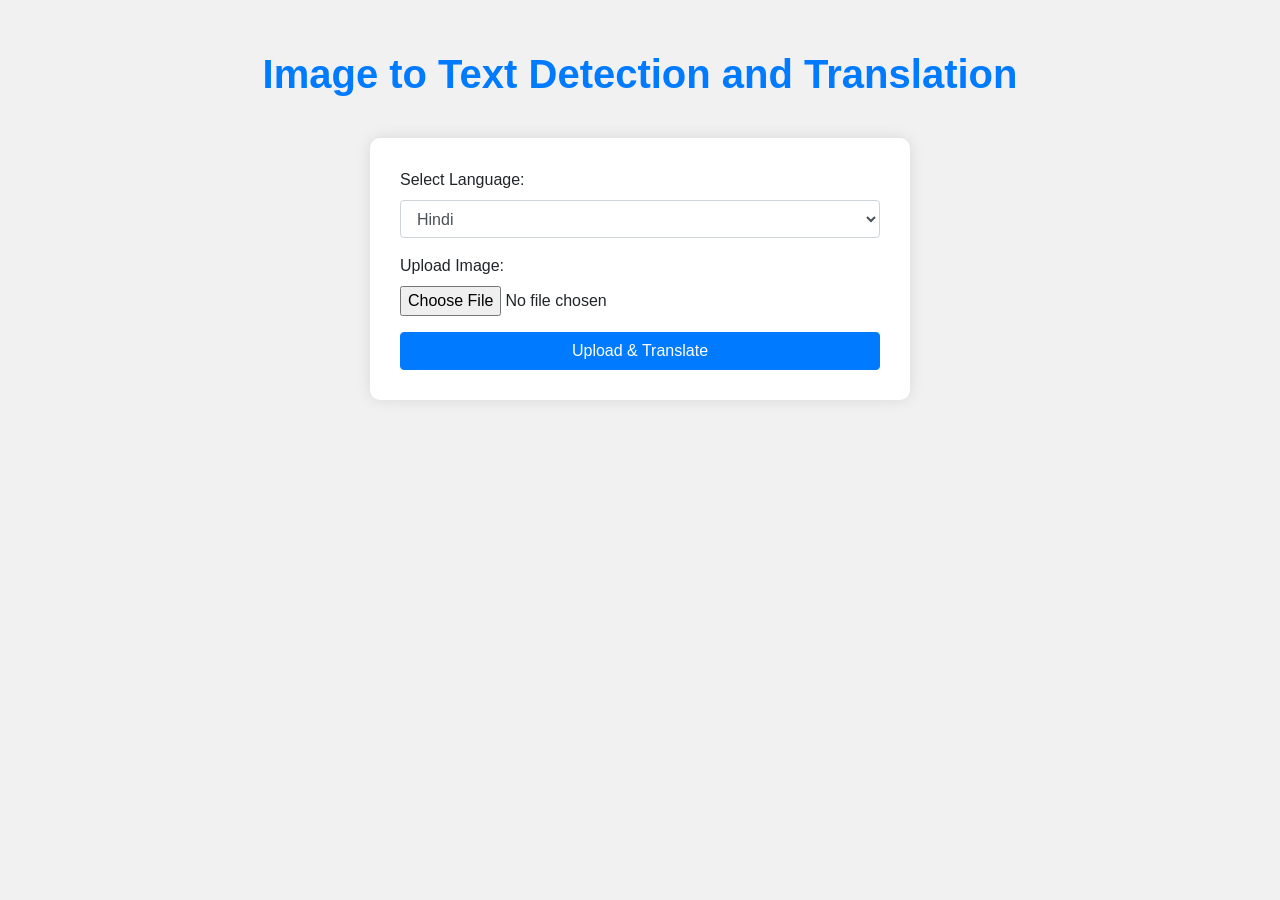
<file: text to image/templates/index.html>
<!DOCTYPE html>
<html lang="en">
<head>
    <meta charset="UTF-8">
    <meta name="viewport" content="width=device-width, initial-scale=1.0">
    <title>Image to Text & Translation</title>

    <!-- Bootstrap CSS for styling -->
    <link href="https://stackpath.bootstrapcdn.com/bootstrap/4.5.2/css/bootstrap.min.css" rel="stylesheet">

    <!-- jQuery for form submission -->
    <script src="https://code.jquery.com/jquery-3.6.0.min.js"></script>
    
    <style>
        body {
            background-color: #f1f1f1;
            font-family: 'Segoe UI', Tahoma, Geneva, Verdana, sans-serif;
        }
        .container {
            margin-top: 50px;
        }
        h1 {
            text-align: center;
            font-weight: bold;
            font-size: 2.5rem;
            color: #007bff;
            margin-bottom: 40px;
        }
        #upload-form {
            background-color: #fff;
            padding: 30px;
            border-radius: 10px;
            box-shadow: 0 0 15px rgba(0,0,0,0.1);
        }
        .progress {
            display: none;
            height: 20px;
        }
        #result {
            margin-top: 20px;
            display: none;
        }
        .card {
            box-shadow: 0 4px 8px rgba(0, 0, 0, 0.2);
            border-radius: 10px;
        }
        .image-preview {
            display: none;
            max-width: 100%;
            height: auto;
            margin-bottom: 20px;
            border-radius: 10px;
            box-shadow: 0 2px 5px rgba(0, 0, 0, 0.15);
        }
        .result-box {
            background-color: #f8f9fa;
            padding: 20px;
            border-radius: 10px;
            margin-top: 20px;
            box-shadow: 0 2px 10px rgba(0,0,0,0.1);
        }
        button {
            width: 100%;
        }
    </style>
</head>
<body>

<div class="container">
    <h1>Image to Text Detection and Translation</h1>

    <div class="row justify-content-center">
        <div class="col-md-6">
            <form id="upload-form">
                <div class="form-group">
                    <label for="language">Select Language:</label>
                    <select name="language" id="language" class="form-control">
                        <option value="hi">Hindi</option>
                        <option value="bn">Bengali</option>
                        <option value="mr">Marathi</option>
                        <option value="es">Spanish</option>
                        <!-- Add more language options as per your lang dictionary -->
                    </select>
                </div>

                <div class="form-group">
                    <label for="image">Upload Image:</label>
                    <input type="file" name="image" id="image" class="form-control-file" accept="image/*" required>
                </div>

                <!-- Image preview section -->
                <img id="image-preview" class="image-preview" alt="Uploaded Image Preview"/>

                <button type="submit" class="btn btn-primary">Upload & Translate</button>

                <!-- Progress bar for feedback -->
                <div class="progress mt-3">
                    <div class="progress-bar progress-bar-striped progress-bar-animated" role="progressbar" style="width: 100%;">Processing...</div>
                </div>
            </form>

            <!-- Result display -->
            <div id="result" class="mt-4">
                <div class="card">
                    <div class="card-body">
                        <h2 class="card-title">Translated Results</h2>
                        <p><strong>Detected Text:</strong></p>
                        <p id="detected-text" class="result-box"></p>

                        <p><strong>Translated Text:</strong></p>
                        <p id="translated-text" class="result-box"></p>
                    </div>
                </div>
            </div>
        </div>
    </div>
</div>

<!-- Bootstrap JS and Popper.js for responsive components -->
<script src="https://cdn.jsdelivr.net/npm/@popperjs/core@2.9.2/dist/umd/popper.min.js"></script>
<script src="https://stackpath.bootstrapcdn.com/bootstrap/4.5.2/js/bootstrap.min.js"></script>

<script>
    // Preview image after upload
    $('#image').on('change', function () {
        var reader = new FileReader();

        reader.onload = function (e) {
            $('#image-preview').attr('src', e.target.result);
            $('#image-preview').show();
        };

        reader.readAsDataURL(this.files[0]);
    });

    // Form submission handling
    $('#upload-form').on('submit', function(e) {
        e.preventDefault();

        // Show progress bar
        $('.progress').show();
        $('#result').hide();

        var formData = new FormData(this);

        $.ajax({
            url: '/upload',
            type: 'POST',
            data: formData,
            contentType: false,
            processData: false,
            success: function(data) {
                // Hide progress bar when done
                $('.progress').hide();

                // Display results
                $('#detected-text').text(data.original_text);
                $('#translated-text').text(data.translated_text);
                $('#result').show();
            },
            error: function() {
                // Hide progress bar
                $('.progress').hide();
                alert('An error occurred. Please try again.');
            }
        });
    });
</script>

</body>
</html>
</file>
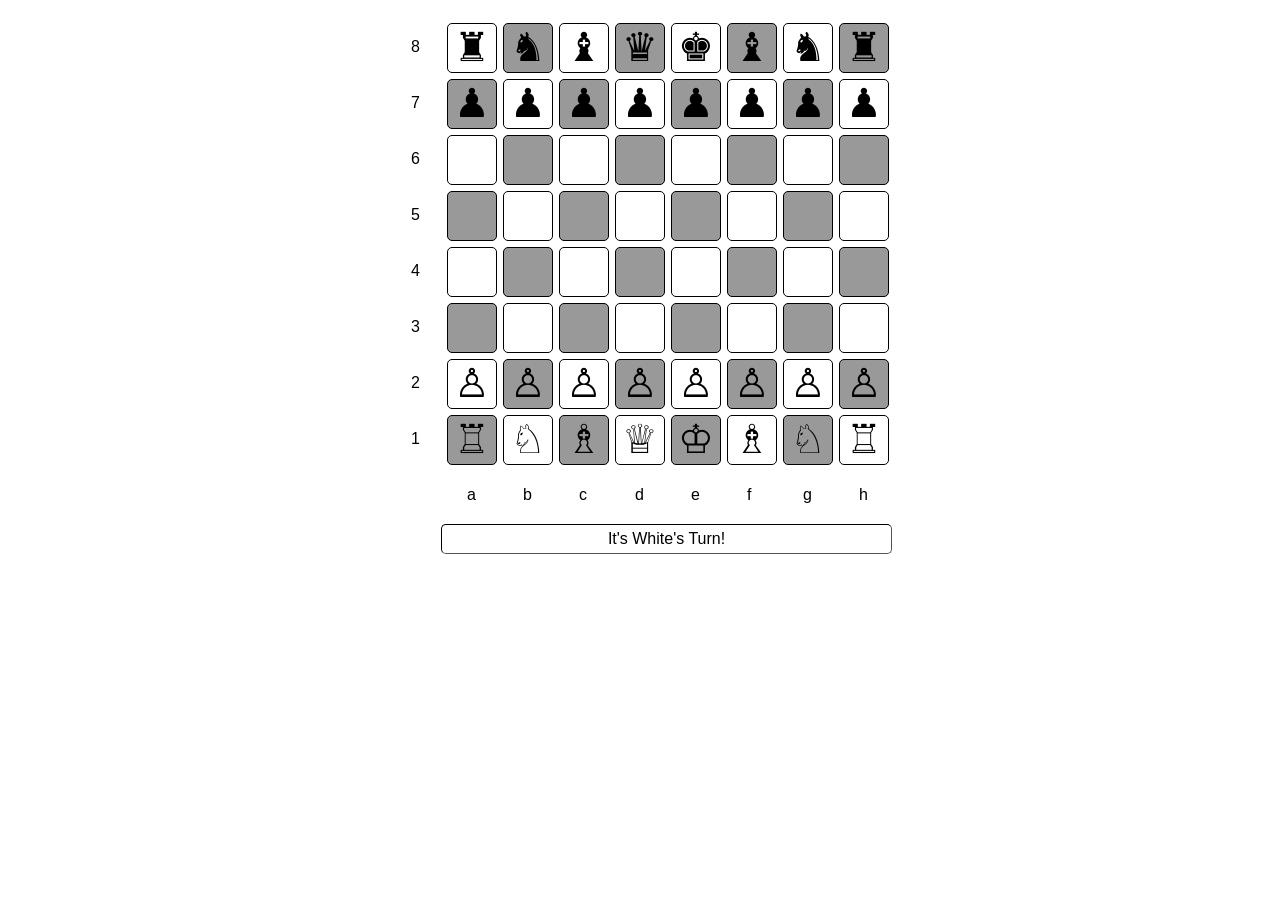
<file: Week 1 learning/Chess-Game/index.html>
<!DOCTYPE html>
<html lang="en">

<head>
    <meta charset="UTF-8">
    <meta name="viewport" content="width=device-width, initial-scale=1.0">
    <title>Chess Game</title>
    <link rel="stylesheet" href="./style.css">
</head>

<body>
    <div id="game">
        <div class='cellprefix'>8</div>
        <div class='gamecell' id='1_8'></div>
        <div class='gamecell grey' id='2_8'></div>
        <div class='gamecell' id='3_8'></div>
        <div class='gamecell grey' id='4_8'></div>
        <div class='gamecell' id='5_8'></div>
        <div class='gamecell grey' id='6_8'></div>
        <div class='gamecell' id='7_8'></div>
        <div class='gamecell grey' id='8_8'></div><br>

        <div class='cellprefix'>7</div>
        <div class='gamecell grey' id='1_7'></div>
        <div class='gamecell' id='2_7'></div>
        <div class='gamecell grey' id='3_7'></div>
        <div class='gamecell' id='4_7'></div>
        <div class='gamecell grey' id='5_7'></div>
        <div class='gamecell' id='6_7'></div>
        <div class='gamecell grey' id='7_7'></div>
        <div class='gamecell' id='8_7'></div><br>

        <div class='cellprefix'>6</div>
        <div class='gamecell' id='1_6'></div>
        <div class='gamecell grey' id='2_6'></div>
        <div class='gamecell' id='3_6'></div>
        <div class='gamecell grey' id='4_6'></div>
        <div class='gamecell' id='5_6'></div>
        <div class='gamecell grey' id='6_6'></div>
        <div class='gamecell' id='7_6'></div>
        <div class='gamecell grey' id='8_6'></div><br>

        <div class='cellprefix'>5</div>
        <div class='gamecell grey' id='1_5'></div>
        <div class='gamecell' id='2_5'></div>
        <div class='gamecell grey' id='3_5'></div>
        <div class='gamecell' id='4_5'></div>
        <div class='gamecell grey' id='5_5'></div>
        <div class='gamecell' id='6_5'></div>
        <div class='gamecell grey' id='7_5'></div>
        <div class='gamecell' id='8_5'></div><br>

        <div class='cellprefix'>4</div>
        <div class='gamecell' id='1_4'></div>
        <div class='gamecell grey' id='2_4'></div>
        <div class='gamecell' id='3_4'></div>
        <div class='gamecell grey' id='4_4'></div>
        <div class='gamecell' id='5_4'></div>
        <div class='gamecell grey' id='6_4'></div>
        <div class='gamecell' id='7_4'></div>
        <div class='gamecell grey' id='8_4'></div><br>

        <div class='cellprefix'>3</div>
        <div class='gamecell grey' id='1_3'></div>
        <div class='gamecell' id='2_3'></div>
        <div class='gamecell grey' id='3_3'></div>
        <div class='gamecell' id='4_3'></div>
        <div class='gamecell grey' id='5_3'></div>
        <div class='gamecell' id='6_3'></div>
        <div class='gamecell grey' id='7_3'></div>
        <div class='gamecell' id='8_3'></div><br>

        <div class='cellprefix'>2</div>
        <div class='gamecell' id='1_2'></div>
        <div class='gamecell grey' id='2_2'></div>
        <div class='gamecell' id='3_2'></div>
        <div class='gamecell grey' id='4_2'></div>
        <div class='gamecell' id='5_2'></div>
        <div class='gamecell grey' id='6_2'></div>
        <div class='gamecell' id='7_2'></div>
        <div class='gamecell grey' id='8_2'></div><br>

        <div class='cellprefix'>1</div>
        <div class='gamecell grey' id='1_1'></div>
        <div class='gamecell' id='2_1'></div>
        <div class='gamecell grey' id='3_1'></div>
        <div class='gamecell' id='4_1'></div>
        <div class='gamecell grey' id='5_1'></div>
        <div class='gamecell' id='6_1'></div>
        <div class='gamecell grey' id='7_1'></div>
        <div class='gamecell' id='8_1'></div><br>

        <div class='cellprefix'></div>
        <div class='cellprefix'>a</div>
        <div class='cellprefix'>b</div>
        <div class='cellprefix'>c</div>
        <div class='cellprefix'>d</div>
        <div class='cellprefix'>e</div>
        <div class='cellprefix'>f</div>
        <div class='cellprefix'>g</div>
        <div class='cellprefix'>h</div><br>

        <div id='turn'>It's White's Turn!</div>
    </div>

    <script src='https://cdnjs.cloudflare.com/ajax/libs/jquery/3.2.1/jquery.min.js'></script>
    <script src="./script.js"></script>
</body>

</html>
</file>
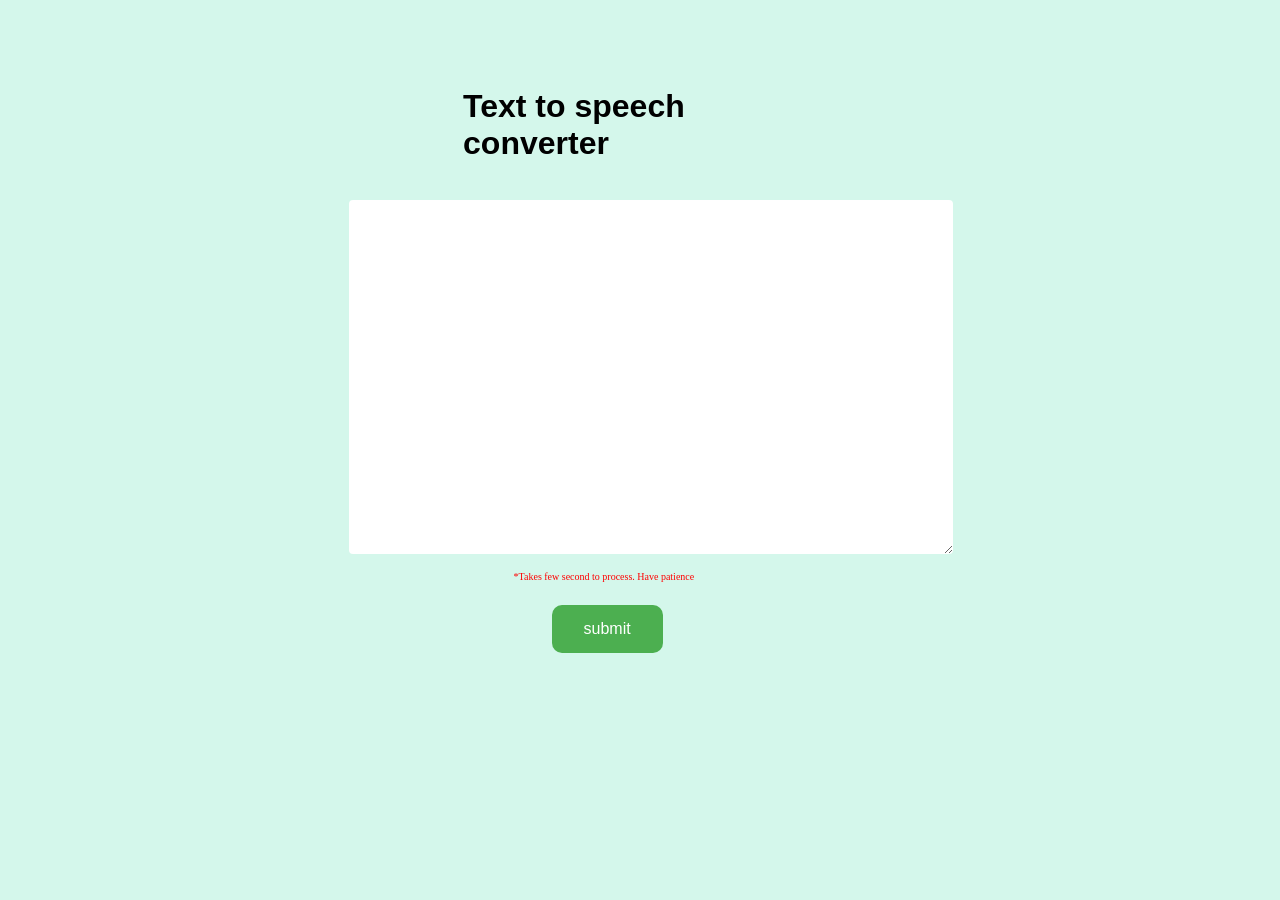
<file: Week 1 learning/text to speech/index.html>
<!DOCTYPE html>
<html lang="en">
<head>
    <meta charset="UTF-8">
    <meta http-equiv="X-UA-Compatible" content="IE=edge">
    <meta name="viewport" content="width=device-width, initial-scale=1.0">
    <link rel="stylesheet" href="index.css">
    <title>Text to speech</title>
</head>
<body>
    <script type="text/javascript" src="https://code.responsivevoice.org/responsivevoice.js"></script>
    <h1>
        Text to speech converter 
    </h1>
    <textarea id="txt" name="text"></textarea>
    <br>
    <p>*Takes few second to process. Have patience</p>
    <input class="btn" type="button" onclick="textSpeak()" value="submit"> 
    <script>
        function textSpeak(){
            var text = document.getElementById("txt").value;
            responsiveVoice.speak(text);
        }
    </script>
</body>
</html>
</file>
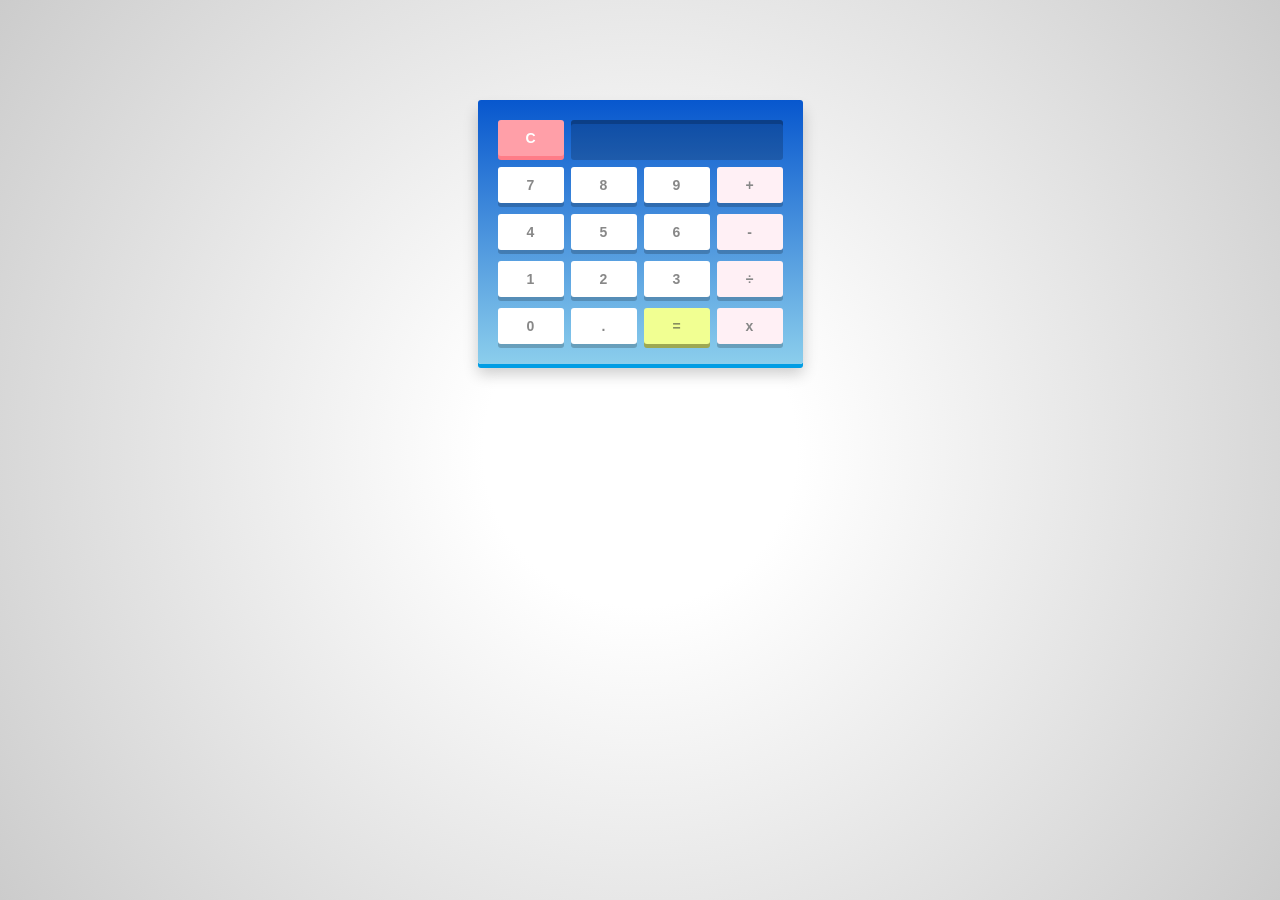
<file: Week 1 learning/Calculator-using-HTML-CSS-and-JavaScript-master/Calculator-using-HTML-CSS-and-JavaScript-master/index.html>
<!DOCTYPE html>
<html lang="en">
<head>
    <meta charset="UTF-8"/>
    <title>Calculator</title>
    <link rel="stylesheet" type="text/css" href="css/style.css">
</head>
<body onload="load()">
    <div id="calculator">
        <!-- Screen and clear key -->
        <div class="top">
            <span id="clear">C</span>
            <div id="screen"></div>
        </div>

        <div class="keys">
            <!-- operators and other keys -->
            <span>7</span>
            <span>8</span>
            <span>9</span>
            <span class="operator">+</span>
            <span>4</span>
            <span>5</span>
            <span>6</span>
            <span class="operator">-</span>
            <span>1</span>
            <span>2</span>
            <span>3</span>
            <span class="operator">÷</span>
            <span>0</span>
            <span>.</span>
            <span class="eval">=</span>
            <span class="operator">x</span>
        </div>
    </div>
    <script type="text/javascript" src="js/index.js"></script>
</body>
</html>
</file>
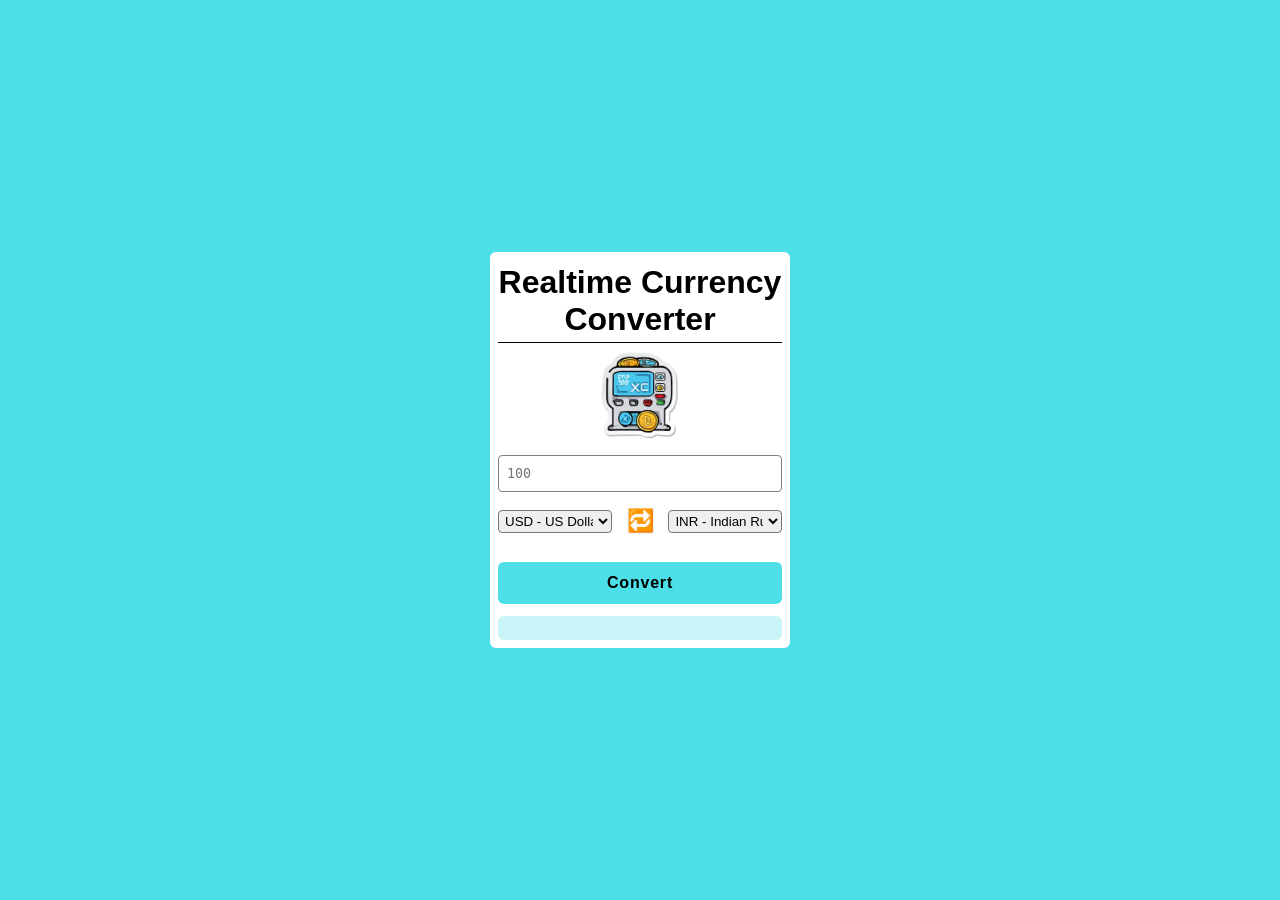
<file: Week 1 learning/Currency-Converter-main/Currency-Converter-main/index.html>
<!DOCTYPE html>
<html lang="en">
<head>
    <meta charset="UTF-8">
    <meta http-equiv="X-UA-Compatible" content="IE=edge">
    <meta name="viewport" content="width=device-width, initial-scale=1.0">
    <title>Realtime Currency Converter</title>
    <!-- CSS File -->
    <link rel="stylesheet" href="./style.css">
    <!-- Favicon -->
    <link rel="shortcut icon" href="./coinExchangeSticker.png" type="image/x-icon">
</head>
<body>
    
    <div class="container">
        <h1 id="title">Realtime Currency Converter</h1>
        <img src="./coinExchangeSticker.png" id="coinSticker" alt="coin exchange sticker">
        
        <input type="number" id="userValue" min="1" name="userInput" placeholder="100">
        
        <div class="selecterContainer">
            <select id="fromCurrency" name="fromCurrency" title="Convert From"></select>
            
            <button type="button" id="switchCurrency">🔁</button>

            <select id="toCurrency" name="toCurrency" title="Convert To"></select>
        </div>
        
        <p id="status"></p>
        
        <button type="button" id="btn">Convert</button>
        
        <p id="result"></p>
    </div>

    <!-- JavaScript File -->
    <script type="module" src="./script.js" defer></script>
</body>
</html>
</file>
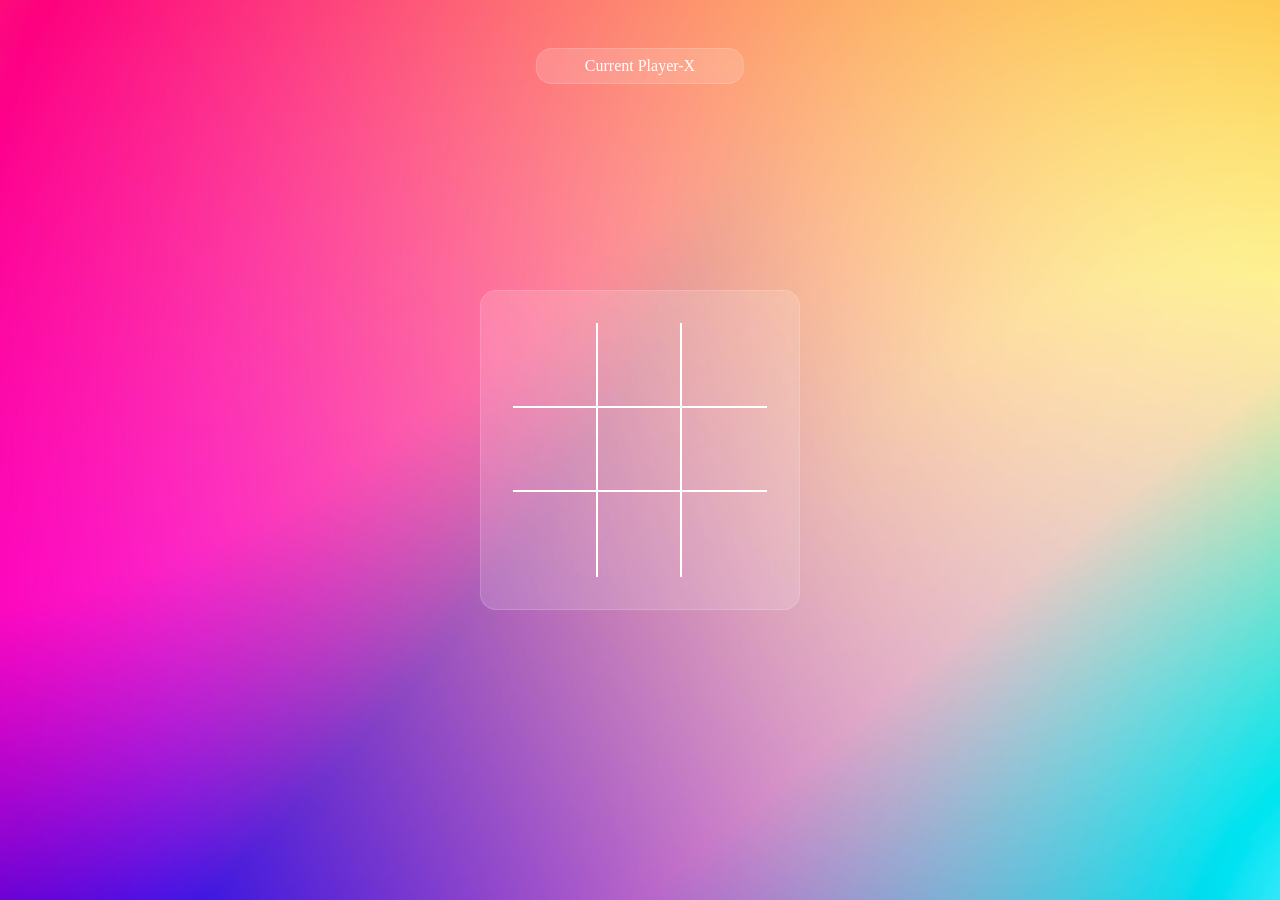
<file: Week 1 learning/tictac-main/tictac-main/index.html>
<!DOCTYPE html>
<html lang="en">
<head>
    <meta charset="UTF-8">
    <meta name="viewport" content="width=device-width, initial-scale=1.0">
    <title>Document</title>
    <link rel="stylesheet" href="style.css">
</head>
<body>
    <div class="wrapper">
        <div class="currentPlayer">
            <!-- Current Player-X -->
        </div>
        <div class="grid">
            <div class="gridItems box1"></div>
            <div class="gridItems box2"></div>
            <div class="gridItems box3"></div>
            <div class="gridItems box4"></div>
            <div class="gridItems box5"></div>
            <div class="gridItems box6"></div>
            <div class="gridItems box7"></div>
            <div class="gridItems box8"></div>
            <div class="gridItems box9"></div>
        </div>

        <div class="button">
            <button class = "btn active">New Game</button>
        </div>
    </div>

    <script src="script.js"></script>
</body>
</html>
</file>
<file: Week 1 learning/Chess-Game/style.css>
html,
body {
    width: 100%;
    height: 100%;
    padding: 0;
    margin: 0;
    font-family: sans-serif;
}

div * {
    padding: 0;
    margin: 0;
    box-sizing: border-box;
}

#turn {
    max-width: 451px;
    max-height: 30px;
    width: 100%;
    height: 100%;
    position: relative;
    float: right;
    border-radius: 5px;
    border: 1px solid rgb(0, 0, 0);
    border-style: inset;
    text-align: center;
    padding: 5px 0 0 0;
    background: #fff;
    transition: .85s linear;
}

.turnhighlight {
    background: #5cb85c !important;
    color: #fff;
}

#game {
    max-width: 504px;
    max-height: 504px;
    width: 100%;
    height: 100%;
    position: relative;
    margin: 20px auto;
}

.cellprefix {
    width: 100%;
    height: 100%;
    max-width: 50px;
    max-height: 50px;
    float: left;
    margin: 3px;
    padding: 15px 0 0 20px;
}

.gamecell {
    border: 1px solid #000;
    width: 100%;
    height: 100%;
    max-width: 50px;
    max-height: 50px;
    float: left;
    margin: 3px;
    transition: all 0.5s ease-in-out;
    border-radius: 5px;
    font-size: 30pt;
    padding: 0 0 0 6px;
    cursor: pointer;
    z-index: 1;
}



.grey {
    background: rgba(128, 128, 128, 0.801);
}

.green {
    /*background: green !important;*/
    background: rgb(65, 161, 73) !important;
}

.neonblue_txt {
    animation: neonBlueText 1.5s ease-in-out infinite alternate;
}

.neonorange_txt {
    animation: neonOrangeText 1.5s ease-in-out infinite alternate;
}

.neongreen_txt {
    animation: neonGreenText 1.5s ease-in-out infinite alternate;
}

/* --- N E O N    T E X T --- */
@keyframes neonBlueText {
    from {
        text-shadow: 0 0 10px #fff, 0 0 20px #fff, 0 0 30px #fff, 0 0 40px #228dff,
            0 0 70px #228dff, 0 0 80px #228dff, 0 0 100px #228dff, 0 0 150px #228dff;
    }

    to {
        text-shadow: 0 0 5px #fff, 0 0 10px #fff, 0 0 15px #fff, 0 0 20px #228dff,
            0 0 35px #228dff, 0 0 40px #228dff, 0 0 50px #228dff, 0 0 75px #228dff;
    }
}

@keyframes neonOrangeText {
    from {
        text-shadow: 0 0 10px #fff, 0 0 20px #fff, 0 0 30px #fff, 0 0 40px #ff9900,
            0 0 70px #ff9900, 0 0 80px #ff9900, 0 0 100px #ff9900, 0 0 150px #ff9900;
    }

    to {
        text-shadow: 0 0 5px #fff, 0 0 10px #fff, 0 0 15px #fff, 0 0 20px #ff9900,
            0 0 35px #ff9900, 0 0 40px #ff9900, 0 0 50px #ff9900, 0 0 75px #ff9900;
    }
}

@keyframes neonGreenText {
    from {
        text-shadow: 0 0 10px #fff, 0 0 20px #fff, 0 0 30px #fff, 0 0 40px #b6ff00,
            0 0 70px #b6ff00, 0 0 80px #b6ff00, 0 0 100px #b6ff00, 0 0 150px #b6ff00;
    }

    to {
        text-shadow: 0 0 5px #fff, 0 0 10px #fff, 0 0 15px #fff, 0 0 20px #b6ff00,
            0 0 35px #b6ff00, 0 0 40px #b6ff00, 0 0 50px #b6ff00, 0 0 75px #b6ff00;
    }
}

/* --- N E O N --- */

/* animation: neon 1.5s ease-in-out infinite alternate; */

@keyframes neonBlue {
    from {
        box-shadow: 0 0 10px #fff, 0 0 20px #fff, 0 0 30px #fff, 0 0 40px #228dff,
            0 0 70px #228dff, 0 0 80px #228dff, 0 0 100px #228dff, 0 0 150px #228dff;
    }

    to {
        box-shadow: 0 0 5px #fff, 0 0 10px #fff, 0 0 15px #fff, 0 0 20px #228dff,
            0 0 35px #228dff, 0 0 40px #228dff, 0 0 50px #228dff, 0 0 75px #228dff;
    }
}


.shake-little {
    display: inline-block;
    transform-origin: center center;
}

.shake-freeze,
.shake-constant.shake-constant--hover:hover,
.shake-trigger:hover .shake-constant.shake-constant--hover {
    animation-play-state: paused;
}

.shake-freeze:hover,
.shake-trigger:hover .shake-freeze,
.shake-little:hover,
.shake-trigger:hover .shake-little {
    animation-play-state: running;
}

@keyframes shake-little {
    2% {
        transform: translate(1px, 0px) rotate(0.5deg);
    }

    4% {
        transform: translate(1px, 0px) rotate(0.5deg);
    }

    6% {
        transform: translate(1px, 1px) rotate(0.5deg);
    }

    8% {
        transform: translate(0px, 0px) rotate(0.5deg);
    }

    10% {
        transform: translate(1px, 0px) rotate(0.5deg);
    }

    12% {
        transform: translate(0px, 0px) rotate(0.5deg);
    }

    14% {
        transform: translate(1px, 1px) rotate(0.5deg);
    }

    16% {
        transform: translate(0px, 1px) rotate(0.5deg);
    }

    18% {
        transform: translate(1px, 0px) rotate(0.5deg);
    }

    20% {
        transform: translate(0px, 1px) rotate(0.5deg);
    }

    22% {
        transform: translate(0px, 0px) rotate(0.5deg);
    }

    24% {
        transform: translate(0px, 0px) rotate(0.5deg);
    }

    26% {
        transform: translate(1px, 1px) rotate(0.5deg);
    }

    28% {
        transform: translate(0px, 1px) rotate(0.5deg);
    }

    30% {
        transform: translate(0px, 0px) rotate(0.5deg);
    }

    32% {
        transform: translate(1px, 1px) rotate(0.5deg);
    }

    34% {
        transform: translate(0px, 1px) rotate(0.5deg);
    }

    36% {
        transform: translate(0px, 1px) rotate(0.5deg);
    }

    38% {
        transform: translate(0px, 0px) rotate(0.5deg);
    }

    40% {
        transform: translate(1px, 0px) rotate(0.5deg);
    }

    42% {
        transform: translate(0px, 1px) rotate(0.5deg);
    }

    44% {
        transform: translate(0px, 1px) rotate(0.5deg);
    }

    46% {
        transform: translate(0px, 0px) rotate(0.5deg);
    }

    48% {
        transform: translate(1px, 0px) rotate(0.5deg);
    }

    50% {
        transform: translate(1px, 1px) rotate(0.5deg);
    }

    52% {
        transform: translate(0px, 0px) rotate(0.5deg);
    }

    54% {
        transform: translate(1px, 1px) rotate(0.5deg);
    }

    56% {
        transform: translate(0px, 1px) rotate(0.5deg);
    }

    58% {
        transform: translate(1px, 0px) rotate(0.5deg);
    }

    60% {
        transform: translate(1px, 1px) rotate(0.5deg);
    }

    62% {
        transform: translate(0px, 1px) rotate(0.5deg);
    }

    64% {
        transform: translate(0px, 0px) rotate(0.5deg);
    }

    66% {
        transform: translate(1px, 0px) rotate(0.5deg);
    }

    68% {
        transform: translate(0px, 0px) rotate(0.5deg);
    }

    70% {
        transform: translate(1px, 0px) rotate(0.5deg);
    }

    72% {
        transform: translate(1px, 1px) rotate(0.5deg);
    }

    74% {
        transform: translate(1px, 1px) rotate(0.5deg);
    }

    76% {
        transform: translate(0px, 0px) rotate(0.5deg);
    }

    78% {
        transform: translate(0px, 0px) rotate(0.5deg);
    }

    80% {
        transform: translate(1px, 0px) rotate(0.5deg);
    }

    82% {
        transform: translate(1px, 1px) rotate(0.5deg);
    }

    84% {
        transform: translate(0px, 1px) rotate(0.5deg);
    }

    86% {
        transform: translate(1px, 1px) rotate(0.5deg);
    }

    88% {
        transform: translate(1px, 1px) rotate(0.5deg);
    }

    90% {
        transform: translate(0px, 1px) rotate(0.5deg);
    }

    92% {
        transform: translate(1px, 0px) rotate(0.5deg);
    }

    94% {
        transform: translate(1px, 0px) rotate(0.5deg);
    }

    96% {
        transform: translate(1px, 0px) rotate(0.5deg);
    }

    98% {
        transform: translate(1px, 1px) rotate(0.5deg);
    }

    0%,
    100% {
        transform: translate(0, 0) rotate(0);
    }
}

.shake-little:hover,
.shake-trigger:hover .shake-little,
.shake-little.shake-freeze,
.shake-little.shake-constant {
    animation-name: shake-little;
    animation-duration: 100ms;
    animation-timing-function: ease-in-out;
    animation-iteration-count: infinite;
}
</file>
<file: Week 1 learning/text to speech/index.css>
body{
    background-color: rgb(212, 247, 235);
}
h1{
    font-weight: 900;
    font-family: 'Franklin Gothic Medium', 'Arial Narrow', Arial, sans-serif;
    margin: 7% 36% 3%;
}
#txt{
    margin: 0% 27%;
    width: 600px;
    height: 350px;
    border: black;
    border-width: 6px;
    border-radius: 4px;
}
p{
    color: red;
    font-size: x-small;
    margin-left: 40%;
    margin-top: 1%;
}
.btn{
        background-color: #4CAF50; /* Green */
        border: none;
        border-radius: 10px;
        color: white;
        padding: 15px 32px;
        margin-top: 1%;
        margin-left: 43%;
        text-align: center;
        text-decoration: none;
        display: inline-block;
        font-size: 16px;
      
}
</file>
<file: Week 1 learning/Calculator-using-HTML-CSS-and-JavaScript-master/Calculator-using-HTML-CSS-and-JavaScript-master/css/style.css>
*{
    margin: 0;
    padding: 0;
    /* Padding and border are included in the element's total width and height */
    -webkit-box-sizing: border-box;
    -moz-box-sizing: border-box;
    box-sizing: border-box;

    font:bold 14px Aria,sans-serif;
}

html {
    height: 100%;
    background: white;
    background: radial-gradient(circle, #fff 20%, #ccc);
    background-size: cover;
}

#calculator {
    width: 325px;
    height: auto;

    margin: 100px auto;
    padding: 20px 20px 9PX;

    background: #0b8fcc;
    background: linear-gradient(#0757ce, #8bceec);
    border-radius: 3px;
    /* Using box shadows to create 3D effects */
    box-shadow: 0px 4px #009de4, 0px 10px 15px rgba(0,0,0,0.2);
}

#screen {
    float: right;

    height: 40px;
    width: 212px;

    padding: 0 10px;

    background: rgba(0, 0, 0, 0.2);
    border-radius: 3px;
    /* Inset shadow on the screen to create indent */
    box-shadow: inset 0px 4px rgba(0, 0, 0, 0.2);

    /* Typography */
    font-size: 17px;
    line-height: 40px;
    color: white;
    text-shadow: 1px 1px 2px rgba(0, 0, 0, 0.2);
    text-align: right;
    letter-spacing: 1px;
}

/* Clear Floats to make sure #calculator includes them correctly */
.keys, .top {
    overflow: hidden;
}

/* Applying css on all the keys */
.keys span, #clear {
    float: left;
    position: relative;
    top: 0;
    /* Specifies the type of cursor to be displayed when pointing on an element. */
    cursor: pointer;

    width: 66px;
    height: 36px;

    background: white;
    border-radius: 3px;
    box-shadow: 0px 4px rgba(0, 0, 0, 0.2);

    margin: 0 7px 11px 0;

    color: #888;
    line-height: 36px;
    text-align: center;

    /* prevent selection of text inside keys */
    user-select: none;

    /* Transitions allows you to change property values smoothly  */
    transition: all 0.2s ease;
}

.keys span.operator {
    background: #FFF0F5;
    margin-right: 0; /* 7px in previous setting*/
}

/* Eval Button */
.keys span.eval {
    background: #f1ff92;
    box-shadow: 0px 4px #9da853;
    color: #888e5f;
}

.keys span.eval:hover {
    background: #abb850;
    box-shadow: 0px 4px #717a33;
    color: #ffffff;
}

.keys span.eval:active {
    box-shadow: 0px 0px #717a33;
    top: 4px;
}

/* Clear Button */
#clear {
    background: #ff9fa8;
    box-shadow: 0px 4px #ff7c87;
    color: white;
}

#clear:hover {
    background: #f68991;
    box-shadow: 0px 4px #d3545d;
    color: white;
}

#clear:active {
    top: 4px;
    box-shadow: 0px 0px #d3545d;
}

/* Other Buttons */
.keys span:hover {
    background: #9c89f6;
    box-shadow: 0px 4px #6b54d3;
    color: white;
}

.keys span:active {
    box-shadow: 0px 0px #6b54d3;
    top: 4px;
}
</file>
<file: Week 1 learning/Currency-Converter-main/Currency-Converter-main/style.css>
* {
    margin: 0;
    padding: 0;
    box-sizing: border-box;
    font-family:'Trebuchet MS', Arial, sans-serif;
}
body {
    height: 100vh;
    background-color: rgb(77, 223, 231);
    display: grid;
    place-items: center;
    overflow: hidden;
}
.container {
    width: 300px;
    border-radius: 6px;
    padding: 8px;
    background-color: white;
}
#title {
    text-align: center;
    padding: 4px 0;
    border-bottom: 1px solid black;
}
#coinSticker {
    width: 100px;
    height: 100px;
    display: block;
    margin: auto;
}
#userValue {
    display: block;
    width: 100%;
    padding: 10px 8px;
    margin: 12px 0;
    border-radius: 4px;
    border: 1px solid gray;
    outline: transparent;
    font-family: monospace;
}
.selecterContainer {
    display: flex;
    justify-content: space-between;
    align-items: center;
    padding: 4px 0;
}
.selecterContainer select {
    padding: 2px;
    border-radius: 4px;
    max-width:40%;
    outline: transparent;
}
#switchCurrency {
    font-size: 22px;
    border: 0;
    outline: transparent;
}
#status {
    text-align: center;
    font-size: 14px;
    margin-top: 12px;
    color: rgb(143, 132, 132);
    text-transform: capitalize;
}
#btn {
    width: 100%;
    background-color: rgb(77, 223, 231);
    border: none;
    border-radius: 6px;
    padding: 12px 16px;
    margin: 12px 0;
    font-size: 16px;
    font-weight: bold;
    letter-spacing: 0.8px;
    cursor: pointer;
    transition: box-shadow 0.2s, transform 0.14s;
}
#btn:hover {
    box-shadow: 0 0 0 2px #fff, 0 0 0 4px rgb(77, 223, 231);
}
#result {
    width: 100%;
    padding: 12px 16px;
    font-weight: 550;
    text-align: center;
    border-radius: 6px;
    background-color: rgba(77, 223, 231, 0.3);
}
</file>
<file: Week 1 learning/tictac-main/tictac-main/style.css>
*{
    margin : 0;
    padding : 0;
    box-sizing: border-box;
}

.wrapper{
    height: 100vh;
    width: 100vw;
    background: url('Images/gradient.jpg');
    background-size: cover;
    background-position: center;
    display: flex;
    flex-direction: column;
    align-items: center;
    justify-content: center;
}

.currentPlayer{
    color:white;
    position: absolute;
    top : 3rem;
    left : 50%;
    transform: translateX(-50%);
    background-color: rgba(255,255,255,0.15);
    border-radius: 1rem;
    border : 1px solid rgba(255,255,255,0.15);
    padding: 0.5rem 3rem;
    text-align: center;
}

.grid{
    width : 90%;
    max-width: 20rem;
    background-color: rgba(255,255,255,0.15);
    border-radius: 1rem;
    border : 1px solid rgba(255,255,255,0.15);
    padding: 2rem;
    display: grid;
    grid-template-columns: repeat(3,1fr);
    aspect-ratio: 1/1;


}

.gridItems{
    position: relative;
    width: 100%;
    aspect-ratio: 1/1;
    cursor: pointer;
    font-size: 3rem;
    color : white;
    display: flex;
    justify-content: center;
    align-items: center;
}

.box1,.box2,.box5,.box4{
    border-right: 2px solid white;
    border-bottom: 2px solid white;
}
.box3,.box6{
    border-bottom: 2px solid white;
}
.box7,.box8{
    border-right: 2px solid white;
}

.btn{
    color : white;
    position: absolute;
    bottom: 3rem;
    left: 50%;
    transform: translateX(-50%);
    background-color: rgba(255,255,255,0.15);
    border-radius: 1rem;
    border : 1px solid rgba(255,255,255,0.15);
    padding : 0.5rem 2rem;
    cursor: pointer;
    display: none;
}

.active{
    display: flex;
}

.win{
    background-color: rgba(0,255,0,0.3);
}
</file>
